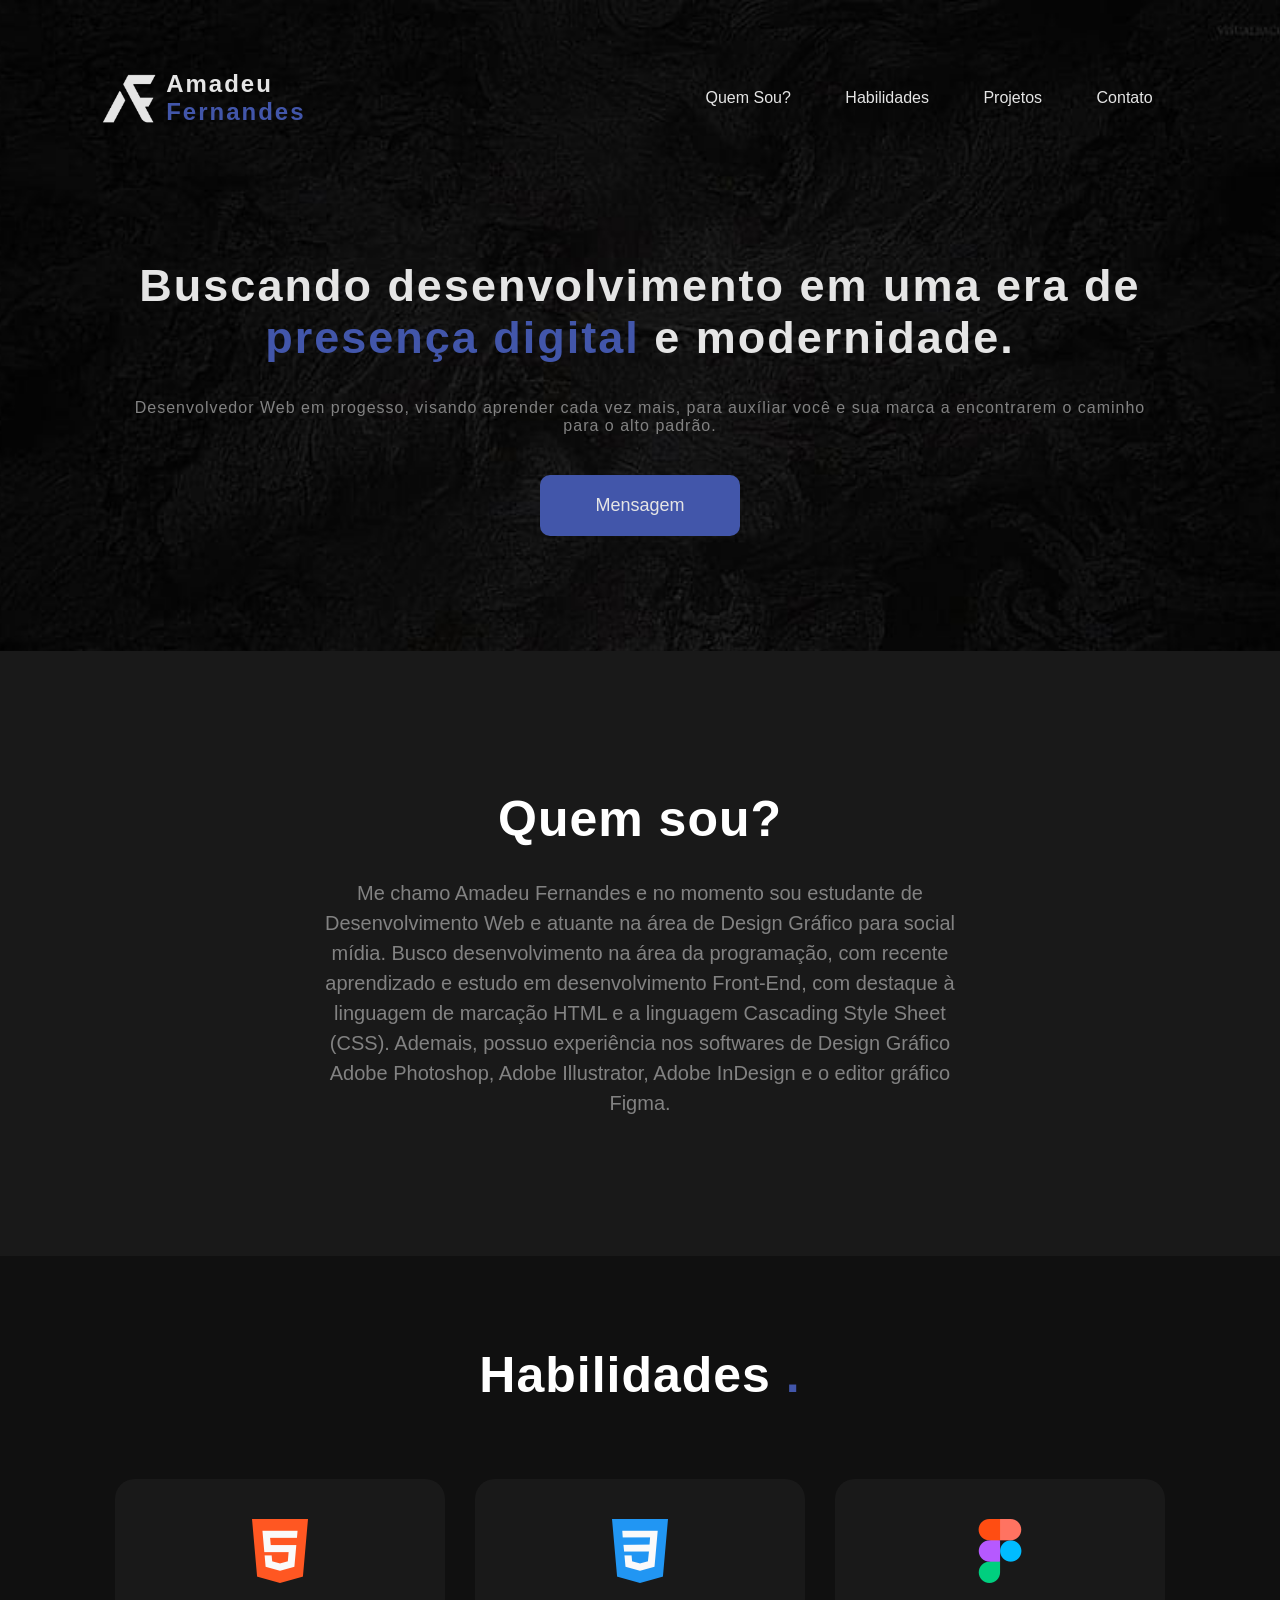
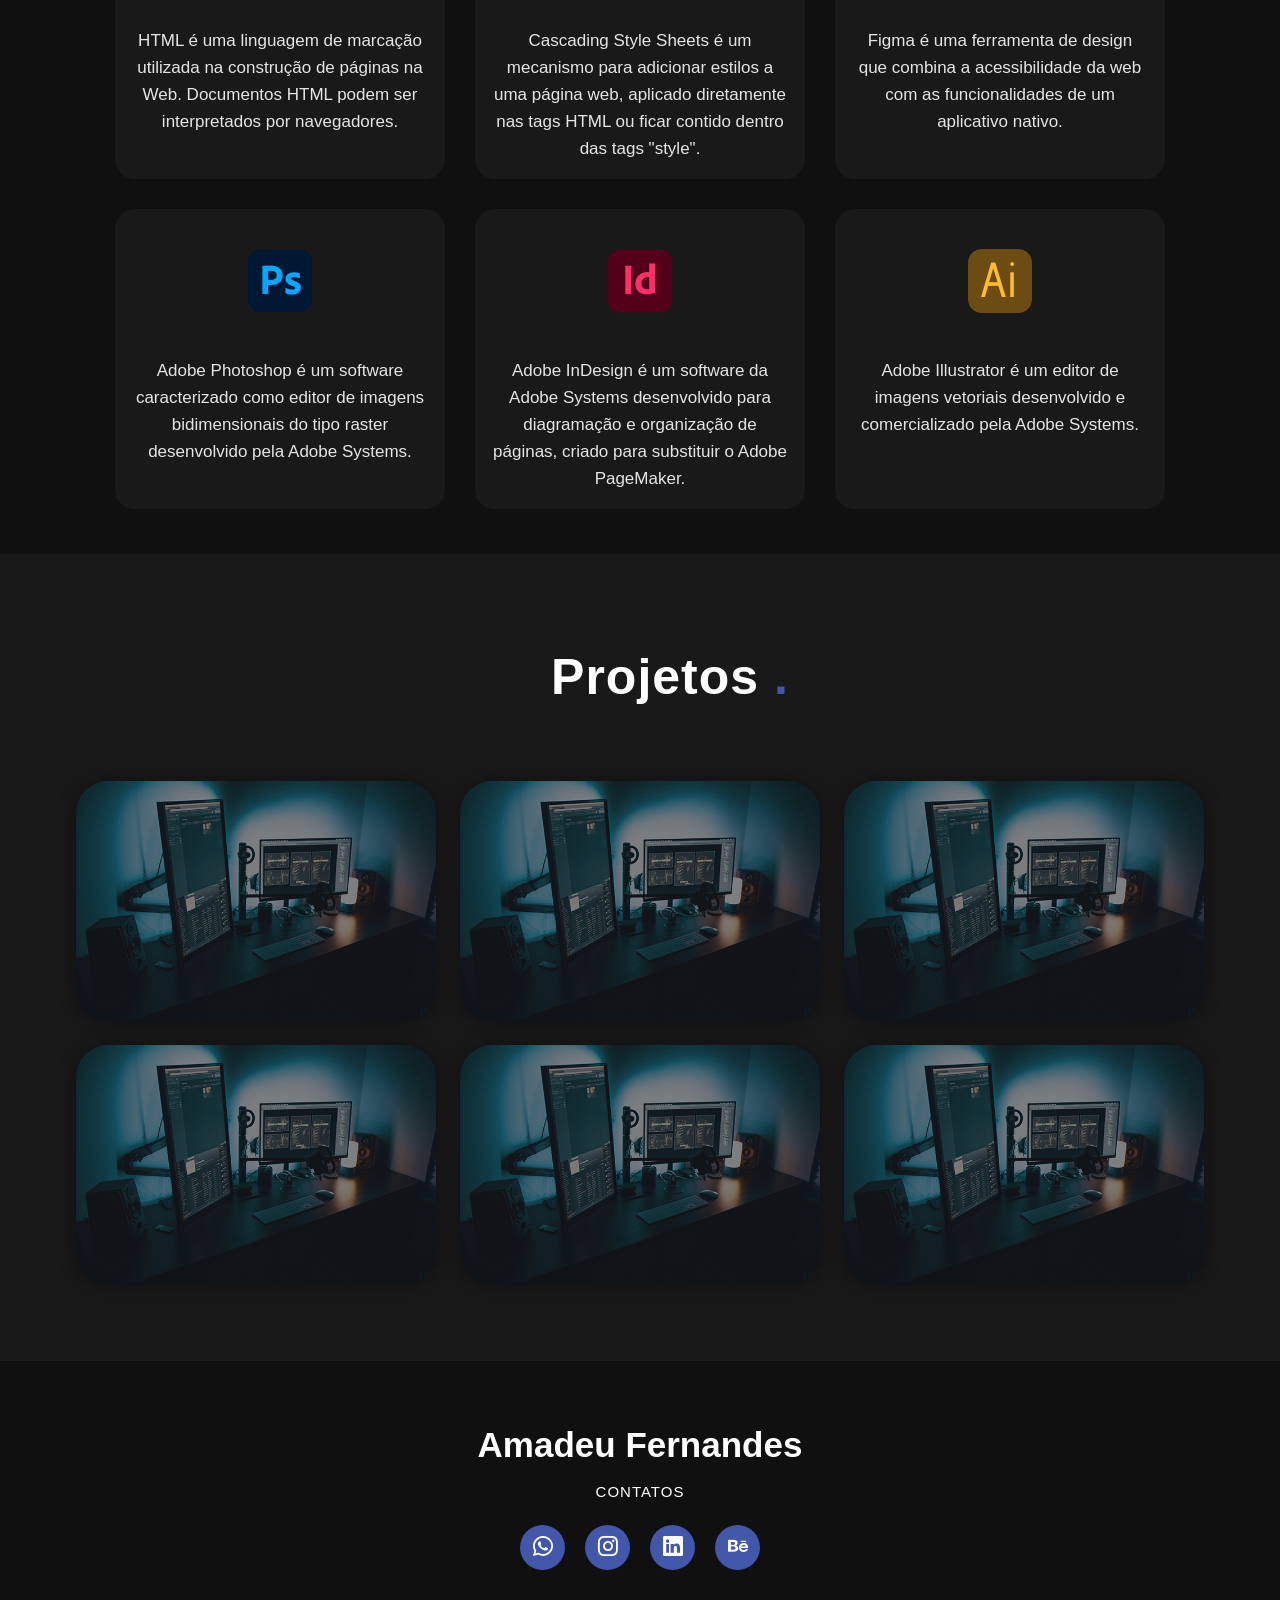
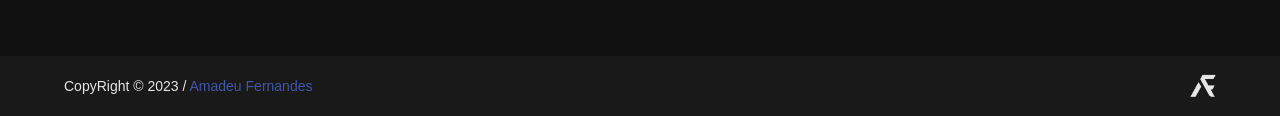
<file: index.html>
<!DOCTYPE html>
<head>
    <html lang="pt-BR">
    <meta charset="UTF-8">
	<meta http-equiv="X-UA-Compatible" content="IE=edge">
    <meta name="viewport" content="width=device-width, initial-scale=1.0">
    <link rel="stylesheet" href="estilo.css">
	<link rel="stylesheet" href="responsividade.css">
	<link rel="stylesheet" href="https://cdn.jsdelivr.net/npm/bootstrap-icons@1.11.2/font/bootstrap-icons.min.css">
    <title>PORTFÓLIO</title>
</head>
<body>
	<div id="tudo">
		<header id="menu">
			<nav>
				<img class="logo" src="Imagens/LOGO AMADEU.png">
				<h1 class="nome">Amadeu<p class="sobrenome">Fernandes</p></h1>
				<ul id="lista">
					<li><a href="#second">Quem sou?</a></li>
					<li><a href="#container-habilidades">Habilidades</a></li>
					<li><a href="#projeto">Projetos</a></li>
					<li><a href="#contato">Contato</a></li>
				</ul>
			</nav>
		</header>

		<section class="apresentação">
			<h1>Buscando desenvolvimento em uma era de <span class="presença">presença digital</span> e modernidade.</h1>
			<h3 class="descrição">Desenvolvedor Web em progesso, visando aprender cada vez mais, para auxíliar você e sua marca a encontrarem o caminho para o alto padrão.</h3>
			<a href="https://contate.me/amadeufernandesdesigner" target="_blank"><button id="instagram">Mensagem</button></a>
		</section>

		<section id="second">
			<div id="sobremim">
				<h2 class="title">Quem sou?</h2>
				<h4 class="eu">Me chamo Amadeu Fernandes e no momento sou estudante de Desenvolvimento Web e atuante na área de Design Gráfico para social mídia. Busco desenvolvimento na área da programação, com recente aprendizado e estudo em desenvolvimento Front-End, com destaque à linguagem de marcação HTML e a linguagem Cascading Style Sheet (CSS). Ademais, possuo experiência nos softwares de Design Gráfico Adobe Photoshop, Adobe Illustrator, Adobe InDesign e o editor gráfico Figma.</h4>
			</div>
		</section>

		<section id="container-habilidades">
					<h2 class="title">Habilidades <span class="ponto">.</span></h2>
				<div class="caixa">
					<div class="card">
						<div class="habilidades">
							<img class="icon" src="Icons/html-5 (1).png">
						</div>
						<div class="explica">
							<p>HTML é uma linguagem de marcação utilizada na construção de páginas na Web. Documentos HTML podem ser interpretados por navegadores.</p>
						</div>
					</div>
		
					<div class="card">
						<div class="habilidades">
							<img class="icon" src="Icons/css-3.png">
						</div>
						<div class="explica">
							<p>Cascading Style Sheets é um mecanismo para adicionar estilos a uma página web, aplicado diretamente nas tags HTML ou ficar contido dentro das tags "style".</p>
						</div>
					</div>
		
					<div class="card">
						<div class="habilidades">
							<img class="icon" src="Icons/figma.png">
						</div>
						<div class="explica">
							<p> Figma é uma ferramenta de design que combina a acessibilidade da web com as funcionalidades de um aplicativo nativo.</p>
						</div>
					</div>

					<div class="card">
						<div class="habilidades">
							<img class="icon" src="Icons/photoshop (1).png">
						</div>
						<div class="explica">
							<p>Adobe Photoshop é um software caracterizado como editor de imagens bidimensionais do tipo raster desenvolvido pela Adobe Systems.</p>
						</div>
					</div>

					<div class="card">
						<div class="habilidades">
							<img class="icon" src="Icons/indesign.png">
						</div>
						<div class="explica">
							<p>Adobe InDesign é um software da Adobe Systems desenvolvido para diagramação e organização de páginas, criado para substituir o Adobe PageMaker.</p>
						</div>
					</div>

					<div class="card">
						<div class="habilidades">
							<img class="icon" src="Icons/ilustrador.png">
						</div>
						<div class="explica">
							<p>Adobe Illustrator é um editor de imagens vetoriais desenvolvido e comercializado pela Adobe Systems.</p>
						</div>
					</div>
				</div>
		</section>

		<section id="projeto" class="portfólio"><!--Projetos-->
				<h2 class="title" id="title">Projetos <span class="ponto">.</span></h2>	
			<div class="projetos">
				<div class="box">
					<img id="imagem" src="Imagens/portfolio.jpg">
					<div class="construção">
					<h4>Em construção</h4>
					</div>
				</div>

				<div class="box">
					<img id="imagem" src="Imagens/portfolio.jpg">
					<div class="construção">
					<h4>Em construção</h4>
					</div>
				</div>

				<div class="box">
					<img id="imagem" src="Imagens/portfolio.jpg">
					<div class="construção">
					<h4>Em construção</h4>
					</div>
				</div>

				<div class="box">
					<img id="imagem" src="Imagens/portfolio.jpg">
					<div class="construção">
					<h4>Em construção</h4>
					</div>
				</div>

				<div class="box">
					<img id="imagem" src="Imagens/portfolio.jpg">
					<div class="construção">
					<h4>Em construção</h4>
					</div>
				</div>

				<div class="box">
					<img id="imagem" src="Imagens/portfolio.jpg">
					<div class="construção">
					<h4>Em construção</h4>
					</div>
				</div>
			</div>

		</section>
		
		<section id="contato">
				<h6>Amadeu Fernandes</h6>
			  <p>CONTATOS</p>
			  <div class="Redes-sociais">
				<a href="https://contate.me/amadeufernandesdesigner" target="_blank"><i class="bi bi-whatsapp"></i></a>
				<a href="https://www.instagram.com/fernandes.a_designer?igshid=OGQ5ZDc2ODk2ZA==" target="_blank"><i class="bi bi-instagram"></i></a>
				<a href="https://www.linkedin.com/in/amadeu-f-684340231?utm_source=share&utm_campaign=share_via&utm_content=profile&utm_medium=android_app" target="_blank"><i class="bi bi-linkedin"></i></a>
				<a href="https://www.behance.net/amadeufernandes" target="_blank"><i class="bi bi-behance"></i></a>
			  </div><!--Redes-sociais-->
		</section>

		<footer>	
			<div id="copy">
			  <p class="end">CopyRight © 2023 / <span class="azul">Amadeu Fernandes</span></p>
			  <img class="logo-end" src="Imagens/LOGO AMADEU.png">
			</div>
		  </footer>
	</div>
	
</body>
</html>
</file>
<file: estilo.css>
*{
    padding: 0;
    margin: 0;
    font-family: 'Josefin Sans', sans-serif;
    box-sizing: border-box;
	text-decoration: none;
}

#tudo{
    background-image: url(Imagens/download.jpg);
    background-size: cover;
    background-position: center;
    width: 100%;
    height: 100vh;
    width: 100%;
    display: flex;
    flex-direction: column;
}

.nome{
	color: #e5e5e5 ;
	margin-left: 10px;
    flex: content;
    letter-spacing: 2px;
}

.sobrenome{
	color: #4256AA;
}

.logo{
	max-width: 5%;
}

nav{
    display: flex;
    align-items: center;
    justify-content: space-between;
    padding: 70px;
    padding-left: 8%;
    padding-right: 8%;
}

nav ul li{
    list-style-type: none;
    display: inline-block;
    padding: 10px  25px;
}

nav ul li a{
    color: #e5e5e5;
    text-transform: capitalize;
    display: inline-block;
    transition: .4s;
}

nav ul li a:hover{
    color: #4256AA;
    transform: scale(1.25);
}

nav ul li a:active{
    color:#e5e5e5;
}

.apresentação{
    margin-top:5%;
    margin-left: 10%;
    margin-right: 10%;
    color: #e5e5e5;
    font-size: 30px;
    letter-spacing: 2px;
    text-align: center;
}

.descrição{
    margin-top: 35px;
    color: #828282;
    font-size: 16px;
    letter-spacing: 1px;
    font-weight: 100;
}

.presença{
    color: #4256AA;
}

#instagram{
    background-color: #4256AA;
    text-transform: capitalize;
    color: #e5e5e5;
    padding: 20px  32px;
    font-size: 18px;
    margin-top: 40px;
    width: 200px;
    max-width: 100%;
    position: relative;
    border-radius: 10px;
    border: none;
}

#instagram:hover{
    box-shadow: 0px 0px 4px #8c99ce;
    transition: .3s;
    transform: scale(1.1);
}


/*Quem sou*/
#second{
    width: 100%;
    padding: 100px 0px;
    background-color: #191919;
    margin-top: 9%;
}

#sobremim{
    color: #e5e5e5;
    position:relative;
    text-align: center;
    margin-left: 20%;
    margin-right: 20%;
    margin: 3% 25%;
}

.eu{
    color: #828282;
    line-height: 30px;
    font-weight: 100;
    font-size: 20px;
}


/*Habilidade*/
.habilidades{
    padding: 40px;
}

.title{
    color: #ffffff;
    font-size: 50px;
    margin: 30px;
    text-align: center;
    letter-spacing: 1px;
}

.ponto{
    color: #4256AA;
}

#container-habilidades{
    flex:6;
    background-color: #101010;
    width: 100%;
    padding: 30px 0px;
}

#container-habilidades .title{
    margin: 60px;
}

.caixa{
    display: flex;
    justify-content: center;
    align-items: center;
    min-height: 400px;
    flex-wrap: wrap;
}

.card{
    background: #191919;
    height: 300px;
    width: 330px;
    border-radius: 20px;
    margin: 15px;
    position: relative;
    overflow: hidden;
    text-align:  center;
    
}

h5{
    color: #fff;
    font-size: 23px;
    margin-bottom: 15px;
}

.explica{
    color: #e5e5e5;
    font-size: 17px;
    line-height: 27px;
    margin-left: 5%;
    margin-right: 5%;
}

/*Projetos*/
.portfólio{
    background-color: #191919;
    padding: 5%;
}

#title{
    width: 100%;
}

.portfólio h2{
    margin-bottom: 4rem;
}

.projetos{
    display: grid;
    grid-template-columns: repeat(3, 1fr);
    align-items: center;
    gap: 2,5rem;
}

.box{
    position: relative;
    border-radius: 2rem;
    box-shadow: 0 0 1rem #101010;
    overflow: hidden;
    display: flex;
    margin: 3%;
}

.box .construção{
    color: #fff;
    position: absolute;
    bottom: 0;
    left: 0;
    width: 100%;
    height: 100%;
    background: linear-gradient(to bottom, transparent 0%, rgb(66, 86, 170) 100%);
    display: flex;
    justify-content: center;
    align-items: center;
    text-align: center;
    padding: 0 4rem;
    transform: translateY(100%);
    transition: .5s ease;
}

.box:hover .construção{
    transform: translateY(0);
}

.construção h4{
    font-size: 30px;
}

#imagem{
    width: 100%;
    transition: .5s ease;
    opacity: 90%;
}

#imagem:hover{
    transform: scale(1.1);
}

/*Contato*/
#contato{
    position: relative;
    width: 100%;
    height: 400px;
    background-color: #101010;
    display: flex;
    flex-direction: column;
    align-items: center;
    justify-content: center;
}

#contato h6{
    font-size: 35px;
    color: #fff;
    margin-top: 5%;
}

#contato p{
    color: #fff;
    font-size: 15px;
    width: 500px;
    text-align: center;
    margin-top: 15px;
    letter-spacing: 1px;
    line-height: 23px;
}

.Redes-sociais{
    display: flex;
    margin-block-end: 5%;
    
}

.Redes-sociais a{
    background-color: #4256AA;
    width: 45px;
    height: 45px;
    padding: 15px;
    border-radius: 50%;
    margin: 22px 10px;
    color: #fff;
    text-decoration: none;
    font-size: 20px;
    align-items: center;
    display: flex;
    justify-content: center;
    flex-direction: row;
}

.Redes-sociais a:hover{
    transform: scale(1.2);
    transition: .3s;
}

#copy{
    background-color: #191919;
    position: relative;
    width: 100%;
    height: 60px;
    display: flex;
    flex-direction: row;
    align-items: center;
    justify-content: space-between;
}

.end{
    color: #e5e5e5;
    font-size: 14px ;
    margin-left: 5%;
}

.azul{
    color: #4256AA;
    font-size: 14px ;
}

.logo-end{
    max-width: 2%;
    margin-right: 5%;
}
</file>
<file: responsividade.css>
@media screen and (max-width: 700px) {
    #tudo {
        background-size: cover;
        background-position: center;
        width: 100%;
        height: 100vh;
    }

    .apresentação h1 {
        font-size: 15px;
    }

    .projetos {
        display: flex;
        flex-wrap: wrap;
        align-items: center;
        width: 300px;
        height: 330px;
    }
}
</file>
